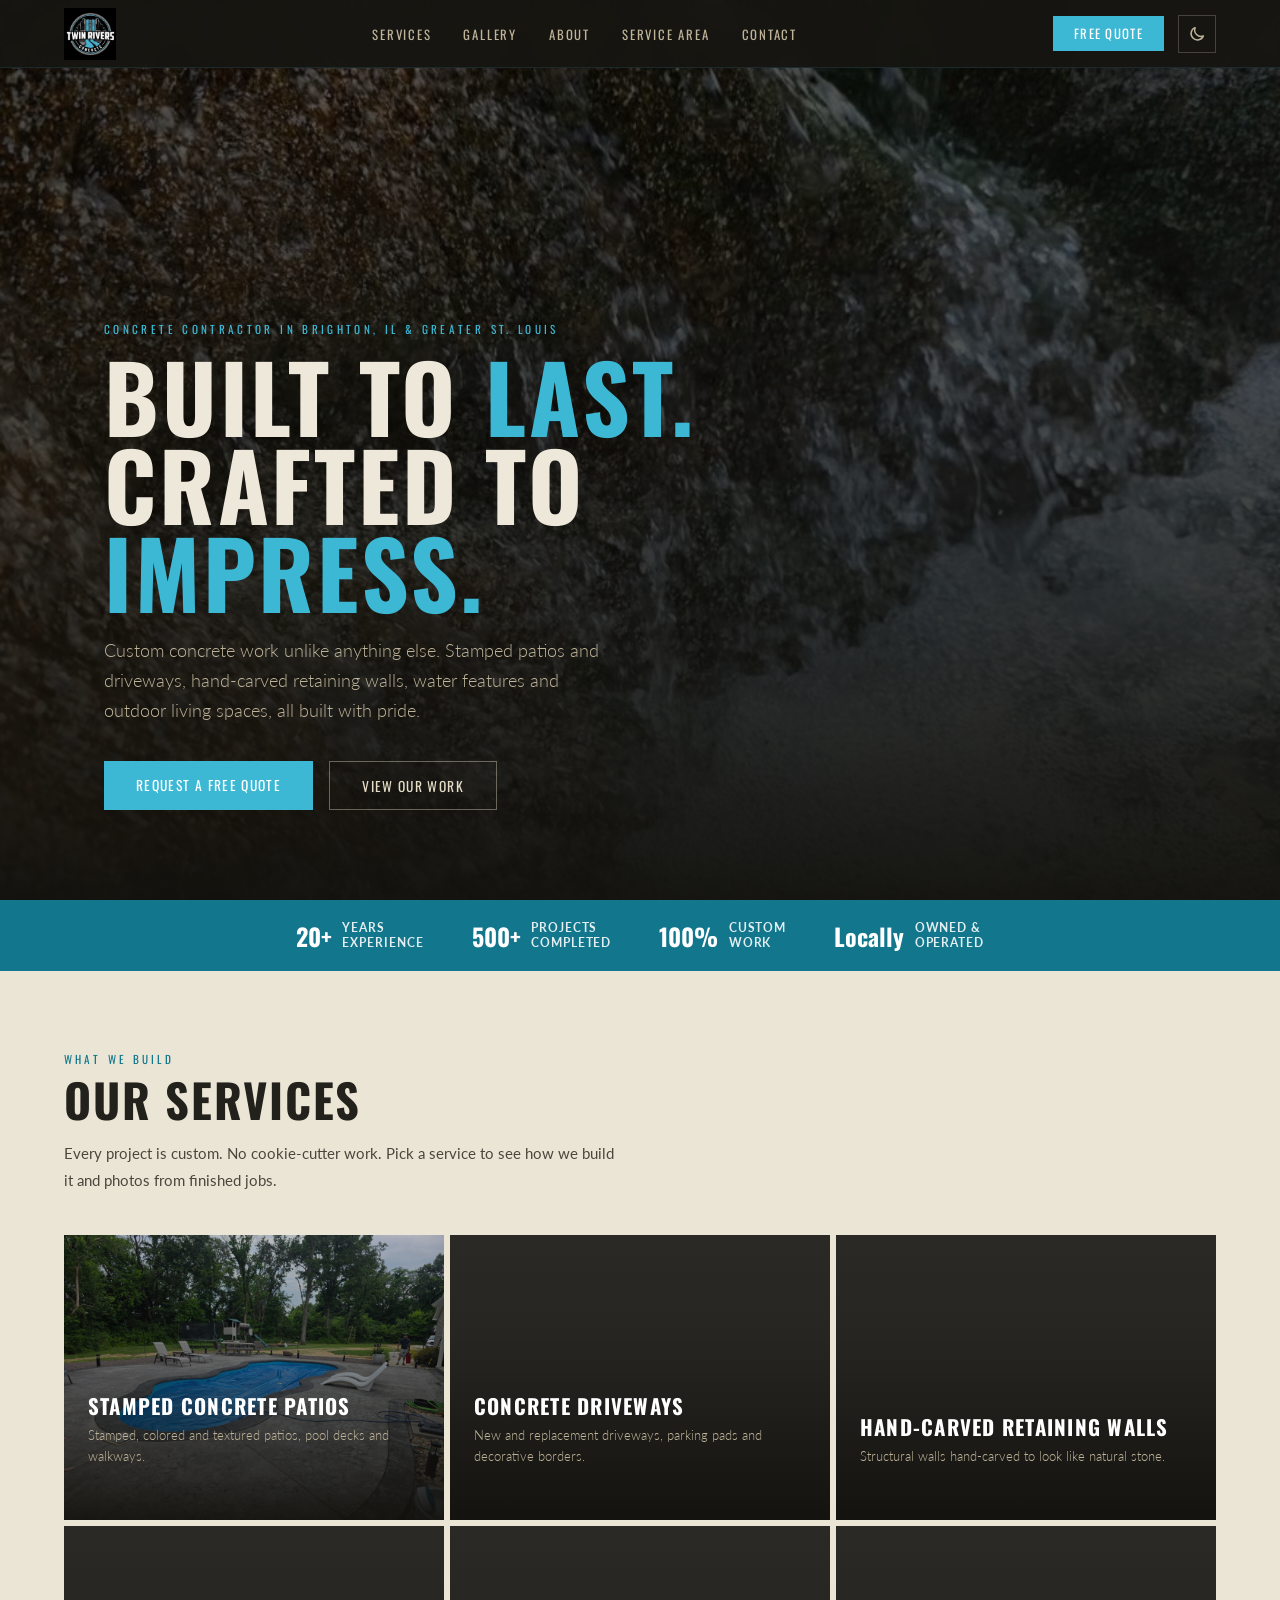
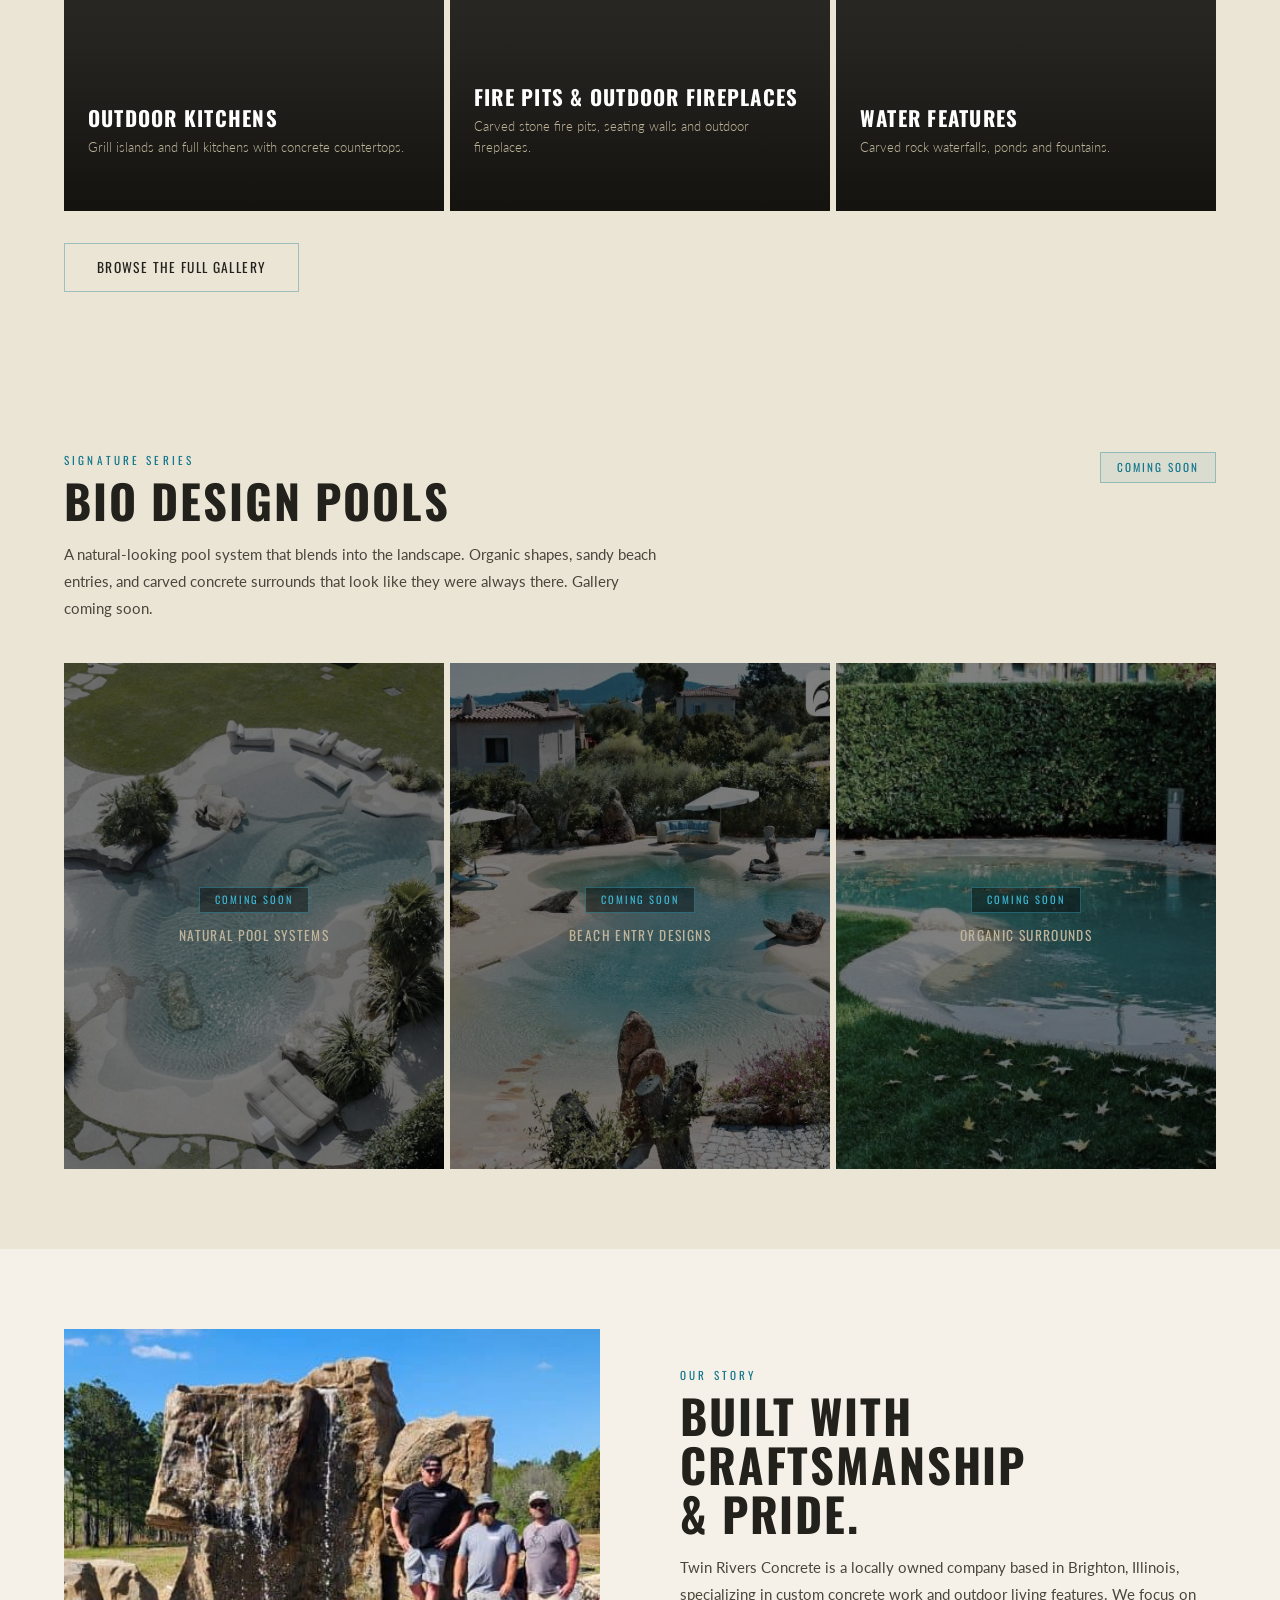
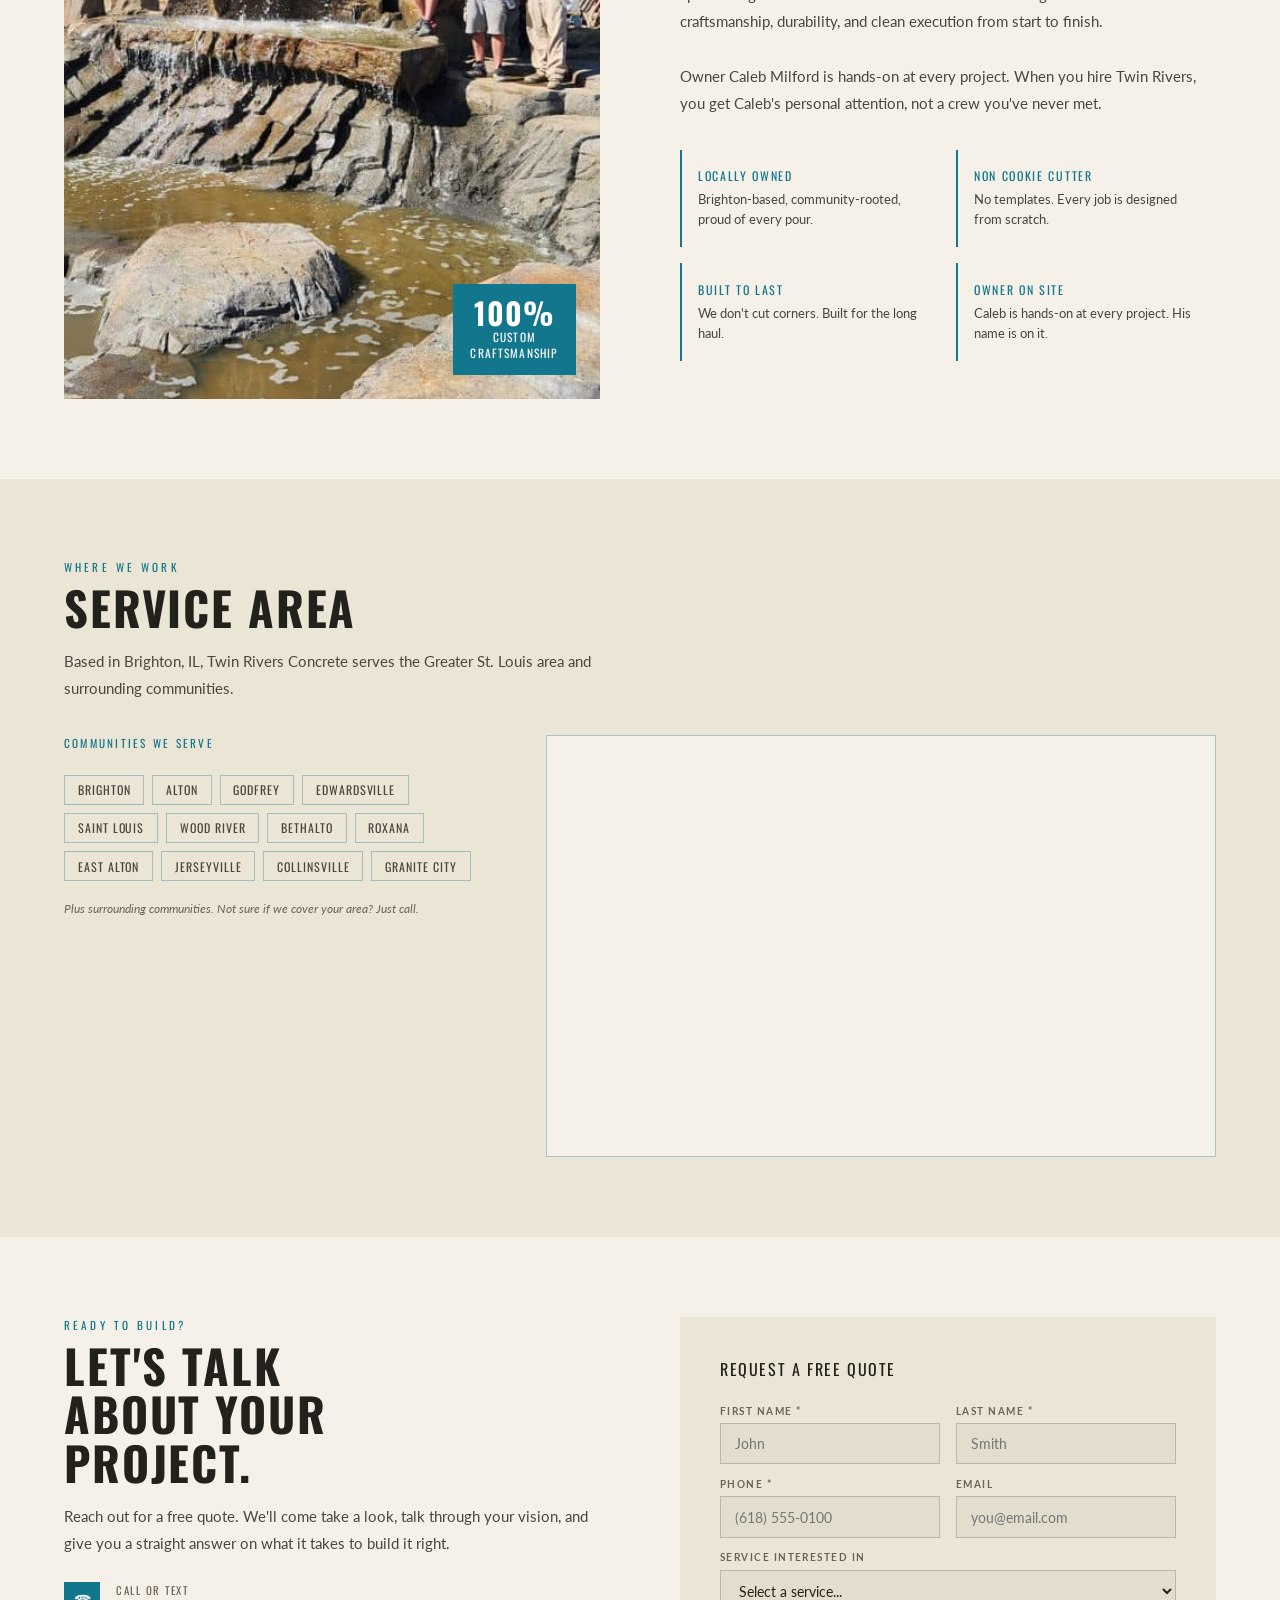
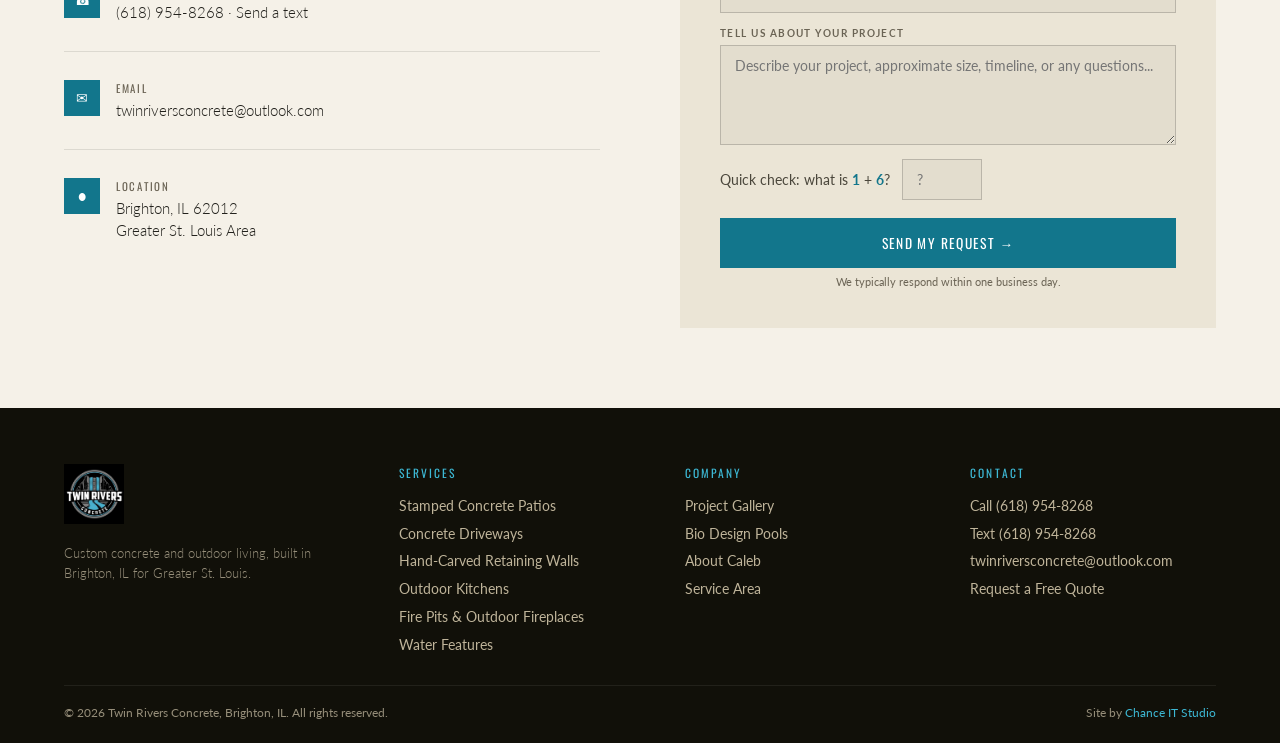
<file: index.html>
<!DOCTYPE html>
<html lang="en">
<head>
<meta charset="UTF-8">
<meta name="viewport" content="width=device-width, initial-scale=1.0">
<script>try{var t=sessionStorage.getItem('theme');if(t)document.documentElement.dataset.theme=t}catch(e){}</script>
<title>Concrete Contractor Brighton, IL | Twin Rivers Concrete</title>
<meta name="description" content="Brighton, IL concrete contractor. Stamped patios, driveways, hand-carved retaining walls, fire pits and water features across Greater St. Louis. Free quotes.">
<meta name="robots" content="index, follow">
<link rel="canonical" href="https://www.twinriversconcrete.com/">
<link rel="icon" type="image/png" href="/images/favicon.png">
<link rel="apple-touch-icon" href="/images/favicon.png">
<meta name="theme-color" content="#161511">
<meta property="og:type" content="website">
<meta property="og:url" content="https://www.twinriversconcrete.com/">
<meta property="og:title" content="Concrete Contractor Brighton, IL | Twin Rivers Concrete">
<meta property="og:description" content="Brighton, IL concrete contractor. Stamped patios, driveways, hand-carved retaining walls, fire pits and water features across Greater St. Louis. Free quotes.">
<meta property="og:image" content="https://www.twinriversconcrete.com/images/og-retaining.jpg">
<meta property="og:image:alt" content="Twin Rivers Concrete logo beside a hand-carved stone-look retaining wall in Brighton, IL">
<meta property="og:site_name" content="Twin Rivers Concrete">
<meta property="og:locale" content="en_US">
<meta name="twitter:card" content="summary_large_image">
<meta name="twitter:title" content="Concrete Contractor Brighton, IL | Twin Rivers Concrete">
<meta name="twitter:description" content="Brighton, IL concrete contractor. Stamped patios, driveways, hand-carved retaining walls, fire pits and water features across Greater St. Louis. Free quotes.">
<meta name="twitter:image" content="https://www.twinriversconcrete.com/images/og-retaining.jpg">
<script type="application/ld+json">
{
  "@context": "https://schema.org",
  "@type": "HomeAndConstructionBusiness",
  "@id": "https://www.twinriversconcrete.com/#business",
  "name": "Twin Rivers Concrete",
  "description": "Custom stamped patios, driveways, hand-carved retaining walls, outdoor kitchens, fire pits, and water features serving Brighton, IL and the Greater St. Louis area.",
  "url": "https://www.twinriversconcrete.com/",
  "telephone": "+16189548268",
  "email": "twinriversconcrete@outlook.com",
  "image": "https://www.twinriversconcrete.com/images/hero.jpg",
  "logo": "https://www.twinriversconcrete.com/images/logo.jpg",
  "address": {
    "@type": "PostalAddress",
    "addressLocality": "Brighton",
    "addressRegion": "IL",
    "postalCode": "62012",
    "addressCountry": "US"
  },
  "geo": {
    "@type": "GeoCoordinates",
    "latitude": 38.9634,
    "longitude": -90.1415
  },
  "areaServed": [
    "Brighton, IL",
    "Alton, IL",
    "Godfrey, IL",
    "Edwardsville, IL",
    "Saint Louis, MO",
    "Wood River, IL",
    "Bethalto, IL",
    "Roxana, IL",
    "East Alton, IL",
    "Jerseyville, IL",
    "Collinsville, IL",
    "Granite City, IL"
  ],
  "priceRange": "$$",
  "knowsAbout": [
    "Stamped Concrete Patios",
    "Concrete Driveways",
    "Hand-Carved Retaining Walls",
    "Outdoor Kitchens",
    "Fire Pits",
    "Water Features",
    "Bio Design Pools"
  ],
  "hasOfferCatalog": {
    "@type": "OfferCatalog",
    "name": "Concrete Services",
    "itemListElement": [
      {
        "@type": "Offer",
        "itemOffered": {
          "@type": "Service",
          "name": "Stamped Concrete Patios",
          "url": "https://www.twinriversconcrete.com/stamped-concrete-patios/"
        }
      },
      {
        "@type": "Offer",
        "itemOffered": {
          "@type": "Service",
          "name": "Concrete Driveways",
          "url": "https://www.twinriversconcrete.com/concrete-driveways/"
        }
      },
      {
        "@type": "Offer",
        "itemOffered": {
          "@type": "Service",
          "name": "Hand-Carved Retaining Walls",
          "url": "https://www.twinriversconcrete.com/retaining-walls/"
        }
      },
      {
        "@type": "Offer",
        "itemOffered": {
          "@type": "Service",
          "name": "Outdoor Kitchens",
          "url": "https://www.twinriversconcrete.com/outdoor-kitchens/"
        }
      },
      {
        "@type": "Offer",
        "itemOffered": {
          "@type": "Service",
          "name": "Fire Pits & Outdoor Fireplaces",
          "url": "https://www.twinriversconcrete.com/fire-pits/"
        }
      },
      {
        "@type": "Offer",
        "itemOffered": {
          "@type": "Service",
          "name": "Water Features",
          "url": "https://www.twinriversconcrete.com/water-features/"
        }
      }
    ]
  },
  "openingHoursSpecification": [
    {
      "@type": "OpeningHoursSpecification",
      "dayOfWeek": [
        "Monday",
        "Tuesday",
        "Wednesday",
        "Thursday",
        "Friday",
        "Saturday"
      ],
      "opens": "07:00",
      "closes": "20:00"
    }
  ],
  "sameAs": [
    "https://www.facebook.com/p/Twin-Rivers-Concrete-61554250453737/"
  ]
}
</script>
<link rel="preconnect" href="https://fonts.googleapis.com">
<link rel="preconnect" href="https://fonts.gstatic.com" crossorigin>
<link rel="preload" as="image" href="/images/hero.jpg" fetchpriority="high">
<link href="https://fonts.googleapis.com/css2?family=Oswald:wght@400;600;700&family=Lato:wght@300;400;700&display=swap" rel="stylesheet">
<link rel="stylesheet" href="/css/style.css">
</head>
<body data-page="home">

<nav id="mainNav" aria-label="Main">
  <a class="nav-logo" href="/"><img src="/images/logo.jpg" alt="Twin Rivers Concrete home" width="104" height="52"></a>
  <ul class="nav-links">
    <li class="nav-drop">
      <a href="/#services">Services</a>
      <ul class="nav-drop-menu">
          <li><a href="/stamped-concrete-patios/">Stamped Concrete Patios</a></li>
          <li><a href="/concrete-driveways/">Concrete Driveways</a></li>
          <li><a href="/retaining-walls/">Hand-Carved Retaining Walls</a></li>
          <li><a href="/outdoor-kitchens/">Outdoor Kitchens</a></li>
          <li><a href="/fire-pits/">Fire Pits &amp; Outdoor Fireplaces</a></li>
          <li><a href="/water-features/">Water Features</a></li>
      </ul>
    </li>
    <li><a href="/gallery/">Gallery</a></li>
    <li><a href="/#about">About</a></li>
    <li><a href="/#service-area">Service Area</a></li>
    <li><a href="/#contact">Contact</a></li>
  </ul>
  <div class="nav-actions">
    <a class="nav-cta" href="/#contact">Free Quote</a>
    <button class="theme-toggle" type="button" aria-label="Switch between light and dark theme" title="Switch theme"><svg class="i-sun" viewBox="0 0 24 24" fill="none" stroke="currentColor" stroke-width="2" stroke-linecap="round" aria-hidden="true"><circle cx="12" cy="12" r="4.5"/><path d="M12 2v2M12 20v2M4.9 4.9l1.4 1.4M17.7 17.7l1.4 1.4M2 12h2M20 12h2M4.9 19.1l1.4-1.4M17.7 6.3l1.4-1.4"/></svg><svg class="i-moon" viewBox="0 0 24 24" fill="none" stroke="currentColor" stroke-width="2" stroke-linecap="round" stroke-linejoin="round" aria-hidden="true"><path d="M20.5 14.5A8.5 8.5 0 0 1 9.5 3.5a8.5 8.5 0 1 0 11 11z"/></svg></button>
    <button class="hamburger" id="hamburger" type="button" aria-label="Menu"><span></span><span></span><span></span></button>
  </div>
</nav>

<div class="mobile-menu" id="mobileMenu">
  <a href="/">Home</a>
  <a class="m-sub" href="/stamped-concrete-patios/">Stamped Concrete Patios</a>
  <a class="m-sub" href="/concrete-driveways/">Concrete Driveways</a>
  <a class="m-sub" href="/retaining-walls/">Hand-Carved Retaining Walls</a>
  <a class="m-sub" href="/outdoor-kitchens/">Outdoor Kitchens</a>
  <a class="m-sub" href="/fire-pits/">Fire Pits &amp; Outdoor Fireplaces</a>
  <a class="m-sub" href="/water-features/">Water Features</a>
  <a href="/gallery/">Gallery</a>
  <a href="/#about">About</a>
  <a href="/#service-area">Service Area</a>
  <a href="/#contact">Contact</a>
  <a class="m-cta" href="/#contact">Get a Free Quote</a>
</div>

<main>
  <section class="hero" id="top">
    <div class="hero-bg"></div>
    <div class="hero-overlay"></div>
    <div class="hero-content">
      <h1 class="hero-eyebrow">Concrete Contractor in Brighton, IL &amp; Greater St. Louis</h1>
      <p class="hero-title">Built to <em>Last.</em><br>Crafted to<br><em>Impress.</em></p>
      <p class="hero-sub">Custom concrete work unlike anything else. Stamped patios and driveways, hand-carved retaining walls, water features and outdoor living spaces, all built with pride.</p>
      <div class="hero-btns">
        <a class="btn-primary" href="#contact">Request a Free Quote</a>
        <a class="btn-ghost" href="/gallery/">View Our Work</a>
      </div>
    </div>
  </section>

  <div class="stats-bar">
    <div class="stat"><span class="stat-num">20+</span><span class="stat-label">Years<br>Experience</span></div>
    <div class="stat"><span class="stat-num">500+</span><span class="stat-label">Projects<br>Completed</span></div>
    <div class="stat"><span class="stat-num">100%</span><span class="stat-label">Custom<br>Work</span></div>
    <div class="stat"><span class="stat-num">Locally</span><span class="stat-label">Owned &amp;<br>Operated</span></div>
  </div>

  <section id="services">
    <div class="services-inner">
      <div class="services-header reveal">
        <p class="section-label">What We Build</p>
        <h2 class="section-title">Our Services</h2>
        <p class="section-body">Every project is custom. No cookie-cutter work. Pick a service to see how we build it and photos from finished jobs.</p>
      </div>
      <div class="services-grid">
        <a class="service-card reveal" href="/stamped-concrete-patios/">
          <img src="/images/patio-20.jpg" alt="Stamped concrete pool deck around a freeform inground pool" loading="lazy" decoding="async">
          <div class="service-card-overlay"></div>
          <div class="service-card-body">
            <h3 class="service-card-title">Stamped Concrete Patios</h3>
            <p class="service-card-desc">Stamped, colored and textured patios, pool decks and walkways.</p>
            <span class="service-card-link">Learn More</span>
          </div>
        </a>
        <a class="service-card reveal" href="/concrete-driveways/">
          <img src="/images/driveway-15.jpg" alt="Decorative concrete driveway with colored bands beside a carved stone wall" loading="lazy" decoding="async">
          <div class="service-card-overlay"></div>
          <div class="service-card-body">
            <h3 class="service-card-title">Concrete Driveways</h3>
            <p class="service-card-desc">New and replacement driveways, parking pads and decorative borders.</p>
            <span class="service-card-link">Learn More</span>
          </div>
        </a>
        <a class="service-card reveal" href="/retaining-walls/">
          <img src="/images/retaining-9.jpg" alt="Carved boulder retaining wall along a stamped concrete patio" loading="lazy" decoding="async">
          <div class="service-card-overlay"></div>
          <div class="service-card-body">
            <h3 class="service-card-title">Hand-Carved Retaining Walls</h3>
            <p class="service-card-desc">Structural walls hand-carved to look like natural stone.</p>
            <span class="service-card-link">Learn More</span>
          </div>
        </a>
        <a class="service-card reveal" href="/outdoor-kitchens/">
          <img src="/images/kitchen-3.jpg" alt="Outdoor kitchen island with stone veneer and a concrete countertop" loading="lazy" decoding="async">
          <div class="service-card-overlay"></div>
          <div class="service-card-body">
            <h3 class="service-card-title">Outdoor Kitchens</h3>
            <p class="service-card-desc">Grill islands and full kitchens with concrete countertops.</p>
            <span class="service-card-link">Learn More</span>
          </div>
        </a>
        <a class="service-card reveal" href="/fire-pits/">
          <img src="/images/firepit-6.jpg" alt="Carved boulder seating wall around a sunken fire pit" loading="lazy" decoding="async">
          <div class="service-card-overlay"></div>
          <div class="service-card-body">
            <h3 class="service-card-title">Fire Pits &amp; Outdoor Fireplaces</h3>
            <p class="service-card-desc">Carved stone fire pits, seating walls and outdoor fireplaces.</p>
            <span class="service-card-link">Learn More</span>
          </div>
        </a>
        <a class="service-card reveal" href="/water-features/">
          <img src="/images/water-4.jpg" alt="Tall carved rock waterfall feature" loading="lazy" decoding="async">
          <div class="service-card-overlay"></div>
          <div class="service-card-body">
            <h3 class="service-card-title">Water Features</h3>
            <p class="service-card-desc">Carved rock waterfalls, ponds and fountains.</p>
            <span class="service-card-link">Learn More</span>
          </div>
        </a>
      </div>
      <div class="services-more reveal"><a class="btn-ghost" href="/gallery/">Browse the Full Gallery</a></div>
    </div>
  </section>

  <section id="biodesign">
    <div class="biodesign-inner">
      <div class="biodesign-header reveal">
        <div>
          <p class="section-label">Signature Series</p>
          <h2 class="section-title">Bio Design Pools</h2>
          <p class="section-body" style="max-width:600px;">A natural-looking pool system that blends into the landscape. Organic shapes, sandy beach entries, and carved concrete surrounds that look like they were always there. Gallery coming soon.</p>
        </div>
        <span class="biodesign-badge">Coming Soon</span>
      </div>
      <div class="biodesign-grid">
        <div class="bio-card reveal">
          <img src="/images/bio-1.jpg" alt="Bio Design natural pool" loading="lazy" decoding="async">
          <div class="bio-card-overlay"><span class="bio-inner-badge">Coming Soon</span><p class="bio-card-label">Natural Pool Systems</p></div>
        </div>
        <div class="bio-card reveal">
          <img src="/images/bio-2.jpg" alt="Bio Design beach entry pool" loading="lazy" decoding="async">
          <div class="bio-card-overlay"><span class="bio-inner-badge">Coming Soon</span><p class="bio-card-label">Beach Entry Designs</p></div>
        </div>
        <div class="bio-card reveal">
          <img src="/images/bio-3.jpg" alt="Bio Design organic surround" loading="lazy" decoding="async">
          <div class="bio-card-overlay"><span class="bio-inner-badge">Coming Soon</span><p class="bio-card-label">Organic Surrounds</p></div>
        </div>
      </div>
    </div>
  </section>

  <section id="about">
    <div class="about-inner">
      <div class="about-img-wrap reveal">
        <img src="/images/about.jpg" alt="Hand-carved concrete work by Twin Rivers Concrete" loading="lazy" decoding="async">
        <div class="about-stat-badge"><strong>100%</strong>Custom<br>Craftsmanship</div>
      </div>
      <div>
        <p class="section-label reveal">Our Story</p>
        <h2 class="section-title reveal">Built with<br>Craftsmanship<br>&amp; Pride.</h2>
        <p class="section-body reveal">Twin Rivers Concrete is a locally owned company based in Brighton, Illinois, specializing in custom concrete work and outdoor living features. We focus on craftsmanship, durability, and clean execution from start to finish.<br><br>Owner Caleb Milford is hands-on at every project. When you hire Twin Rivers, you get Caleb's personal attention, not a crew you've never met.</p>
        <div class="pillars reveal">
          <div class="pillar"><p class="pillar-title">Locally Owned</p><p class="pillar-text">Brighton-based, community-rooted, proud of every pour.</p></div>
          <div class="pillar"><p class="pillar-title">Non Cookie Cutter</p><p class="pillar-text">No templates. Every job is designed from scratch.</p></div>
          <div class="pillar"><p class="pillar-title">Built to Last</p><p class="pillar-text">We don't cut corners. Built for the long haul.</p></div>
          <div class="pillar"><p class="pillar-title">Owner on Site</p><p class="pillar-text">Caleb is hands-on at every project. His name is on it.</p></div>
        </div>
      </div>
    </div>
  </section>

  <section id="service-area">
    <div class="area-inner">
      <div class="reveal">
        <p class="section-label">Where We Work</p>
        <h2 class="section-title">Service Area</h2>
        <p class="section-body">Based in Brighton, IL, Twin Rivers Concrete serves the Greater St. Louis area and surrounding communities.</p>
      </div>
      <div class="area-layout reveal">
        <div>
          <p class="area-kicker">Communities We Serve</p>
          <div class="area-tags"><span class="area-tag">Brighton</span><span class="area-tag">Alton</span><span class="area-tag">Godfrey</span><span class="area-tag">Edwardsville</span><span class="area-tag">Saint Louis</span><span class="area-tag">Wood River</span><span class="area-tag">Bethalto</span><span class="area-tag">Roxana</span><span class="area-tag">East Alton</span><span class="area-tag">Jerseyville</span><span class="area-tag">Collinsville</span><span class="area-tag">Granite City</span></div>
          <p class="area-note">Plus surrounding communities. Not sure if we cover your area? Just call.</p>
        </div>
        <div class="map-wrap">
          <iframe title="Twin Rivers Concrete service area, Brighton IL and Greater St. Louis"
            src="https://www.google.com/maps/embed?pb=!1m18!1m12!1m3!1d196000!2d-90.15!3d38.92!2m3!1f0!2f0!3f0!3m2!1i1024!2i768!4f13.1!3m3!1m2!1s0x87d8b5f5fd69c3db%3A0x19921c21a0a88a8!2sBrighton%2C%20IL%2062012!5e0!3m2!1sen!2sus!4v1700000000000"
            allowfullscreen="" loading="lazy" referrerpolicy="no-referrer-when-downgrade"></iframe>
        </div>
      </div>
    </div>
  </section>

  <section id="contact">
    <div class="contact-inner">
      <div>
        <p class="section-label reveal">Ready to Build?</p>
        <h2 class="section-title reveal">Let's Talk<br>About Your<br>Project.</h2>
        <p class="section-body reveal">Reach out for a free quote. We'll come take a look, talk through your vision, and give you a straight answer on what it takes to build it right.</p>
        <div class="contact-detail reveal">
          <div class="c-icon">&#9742;</div>
          <div><p class="c-key">Call or Text</p><p class="c-val"><a href="tel:6189548268">(618) 954-8268</a> &middot; <a href="sms:+16189548268">Send a text</a></p></div>
        </div>
        <div class="contact-detail reveal">
          <div class="c-icon">&#9993;</div>
          <div><p class="c-key">Email</p><p class="c-val"><a href="mailto:twinriversconcrete@outlook.com">twinriversconcrete@outlook.com</a></p></div>
        </div>
        <div class="contact-detail reveal">
          <div class="c-icon">&#9679;</div>
          <div><p class="c-key">Location</p><p class="c-val">Brighton, IL 62012<br>Greater St. Louis Area</p></div>
        </div>
      </div>
      <div class="contact-form reveal">
        <p class="form-title">Request a Free Quote</p>
        <div class="hp-field" aria-hidden="true">
          <input type="text" id="hp_website" name="website" tabindex="-1" autocomplete="off">
        </div>
        <div class="form-row">
          <div class="form-group"><label for="fname">First Name *</label><input type="text" id="fname" placeholder="John" autocomplete="given-name"></div>
          <div class="form-group"><label for="lname">Last Name *</label><input type="text" id="lname" placeholder="Smith" autocomplete="family-name"></div>
        </div>
        <div class="form-row">
          <div class="form-group"><label for="phone">Phone *</label><input type="tel" id="phone" placeholder="(618) 555-0100" autocomplete="tel"></div>
          <div class="form-group"><label for="email">Email</label><input type="email" id="email" placeholder="you@email.com" autocomplete="email"></div>
        </div>
        <div class="form-group">
          <label for="service">Service Interested In</label>
          <select id="service">
            <option value="">Select a service...</option>
            <option>Stamped Concrete Patio or Pool Deck</option>
            <option>Concrete Driveway</option>
            <option>Hand-Carved Retaining Wall</option>
            <option>Outdoor Kitchen</option>
            <option>Fire Pit or Fireplace</option>
            <option>Water Feature or Fountain</option>
            <option>Bio Design Pool</option>
            <option>Other / Not Sure Yet</option>
          </select>
        </div>
        <div class="form-group"><label for="message">Tell us about your project</label><textarea id="message" placeholder="Describe your project, approximate size, timeline, or any questions..."></textarea></div>
        <div class="captcha-row">
          <span class="captcha-q">Quick check: what is <strong id="cA">?</strong> + <strong id="cB">?</strong>?</span>
          <div class="form-group" style="margin-bottom:0;"><input type="number" id="captchaAns" style="width:80px;" placeholder="?" min="0" max="20" aria-label="Answer"></div>
        </div>
        <button class="submit-btn" type="button">Send My Request &#8594;</button>
        <p class="rate-note">We typically respond within one business day.</p>
        <div class="form-msg" id="formMsg" role="status"></div>
      </div>
    </div>
  </section>
</main>

<footer>
  <div class="footer-inner">
    <div>
      <div class="footer-logo"><img src="/images/logo.jpg" alt="Twin Rivers Concrete" width="120" height="60" loading="lazy"></div>
      <p class="footer-tag">Custom concrete and outdoor living, built in Brighton, IL for Greater St. Louis.</p>
    </div>
    <div>
      <p class="footer-head">Services</p>
      <ul class="footer-links">
        <li><a href="/stamped-concrete-patios/">Stamped Concrete Patios</a></li>
        <li><a href="/concrete-driveways/">Concrete Driveways</a></li>
        <li><a href="/retaining-walls/">Hand-Carved Retaining Walls</a></li>
        <li><a href="/outdoor-kitchens/">Outdoor Kitchens</a></li>
        <li><a href="/fire-pits/">Fire Pits &amp; Outdoor Fireplaces</a></li>
        <li><a href="/water-features/">Water Features</a></li>
      </ul>
    </div>
    <div>
      <p class="footer-head">Company</p>
      <ul class="footer-links">
        <li><a href="/gallery/">Project Gallery</a></li>
        <li><a href="/#biodesign">Bio Design Pools</a></li>
        <li><a href="/#about">About Caleb</a></li>
        <li><a href="/#service-area">Service Area</a></li>
      </ul>
    </div>
    <div>
      <p class="footer-head">Contact</p>
      <ul class="footer-links">
        <li><a href="tel:6189548268">Call (618) 954-8268</a></li>
        <li><a href="sms:+16189548268">Text (618) 954-8268</a></li>
        <li><a href="mailto:twinriversconcrete@outlook.com">twinriversconcrete@outlook.com</a></li>
        <li><a href="/#contact">Request a Free Quote</a></li>
      </ul>
    </div>
  </div>
  <div class="footer-bottom">
    <p class="footer-copy">&copy; <span id="year">2026</span> Twin Rivers Concrete, Brighton, IL. All rights reserved.</p>
    <p class="footer-copy">Site by <a href="https://chanceitstudio.com">Chance IT Studio</a></p>
  </div>
</footer>

<script src="/js/main.js" defer></script>
</body>
</html>
</file>
<file: css/style.css>
*, *::before, *::after { box-sizing: border-box; margin: 0; padding: 0; }

/* ── Theme tokens ──
   Dark is the base. Light applies when the system prefers it (and the visitor
   has not picked dark) or when the toggle sets data-theme="light". */
:root {
  color-scheme: dark;
  --bg:            #252420;
  --bg-alt:        #302f29;
  --bg-deep:       #111009;
  --text:          #ede8da;
  --text-soft:     #bfb49a;
  --text-muted:    #968e7a;
  --accent:        #3db8d4;
  --accent-strong: #1a8ea8;
  --accent-tint:   rgba(61,184,212,0.1);
  --accent-line:   rgba(61,184,212,0.3);
  --line:          rgba(255,255,255,0.07);
  --field:         rgba(255,255,255,0.04);
  --field-line:    rgba(255,255,255,0.1);
  --error:         #e07060;
  --map-filter:    invert(90%) hue-rotate(185deg) saturate(0.75) brightness(0.72);
  --body-weight:   300;
}
@media (prefers-color-scheme: light) {
  :root:not([data-theme="dark"]) {
    color-scheme: light;
    --bg:            #f5f1e8;
    --bg-alt:        #ebe5d6;
    --text:          #22211c;
    --text-soft:     #4a463b;
    --text-muted:    #6b6455;
    --accent:        #12768c;
    --accent-strong: #0e5f71;
    --accent-tint:   rgba(18,118,140,0.08);
    --accent-line:   rgba(18,118,140,0.35);
    --line:          rgba(0,0,0,0.1);
    --field:         rgba(0,0,0,0.035);
    --field-line:    rgba(0,0,0,0.18);
    --error:         #b0412e;
    --map-filter:    none;
    --body-weight:   400;
  }
}
:root[data-theme="light"] {
  color-scheme: light;
  --bg:            #f5f1e8;
  --bg-alt:        #ebe5d6;
  --text:          #22211c;
  --text-soft:     #4a463b;
  --text-muted:    #6b6455;
  --accent:        #12768c;
  --accent-strong: #0e5f71;
  --accent-tint:   rgba(18,118,140,0.08);
  --accent-line:   rgba(18,118,140,0.35);
  --line:          rgba(0,0,0,0.1);
  --field:         rgba(0,0,0,0.035);
  --field-line:    rgba(0,0,0,0.18);
  --error:         #b0412e;
  --map-filter:    none;
  --body-weight:   400;
}
/* Surfaces that stay dark in both themes (logo bar, photos, footer) */
#mainNav, .mobile-menu, footer, .hero, .page-hero, .service-card, .bio-card, .lightbox {
  --text:          #ede8da;
  --text-soft:     #bfb49a;
  --text-muted:    #968e7a;
  --accent:        #3db8d4;
  --accent-strong: #1a8ea8;
  --line:          rgba(255,255,255,0.07);
}

html { scroll-behavior: smooth; }
body { font-family: 'Lato', sans-serif; background: var(--bg); color: var(--text); overflow-x: hidden; transition: background 0.25s, color 0.25s; }
section[id], .gallery-section { scroll-margin-top: 84px; }

/* ── Nav ── */
#mainNav {
  position: fixed; top: 0; left: 0; right: 0; z-index: 200;
  display: flex; align-items: center; justify-content: space-between; gap: 1.5rem;
  padding: 0 5%; height: 68px;
  background: rgba(22,21,17,0.96); backdrop-filter: blur(10px);
  border-bottom: 1px solid rgba(61,184,212,0.13); transition: background 0.3s;
}
#mainNav.scrolled { background: rgba(18,17,13,0.99); }
.nav-logo img { height: 52px; width: auto; display: block; }
.nav-links { display: flex; gap: 2rem; list-style: none; align-items: center; }
.nav-links a { font-family: 'Oswald', sans-serif; font-size: 0.8rem; letter-spacing: 0.14em; text-transform: uppercase; color: var(--text-soft); text-decoration: none; transition: color 0.2s; }
.nav-links a:hover, .nav-links a[aria-current="page"] { color: var(--accent); }
.nav-drop { position: relative; }
.nav-drop-menu { position: absolute; top: 100%; left: -1rem; min-width: 230px; list-style: none; padding: 0.6rem 0; margin-top: 1.4rem; background: rgba(18,17,13,0.99); border: 1px solid rgba(61,184,212,0.13); opacity: 0; visibility: hidden; transform: translateY(-4px); transition: opacity 0.2s, transform 0.2s, visibility 0.2s; }
.nav-drop-menu::before { content: ''; position: absolute; left: 0; right: 0; top: -1.5rem; height: 1.5rem; }
.nav-drop:hover .nav-drop-menu, .nav-drop:focus-within .nav-drop-menu { opacity: 1; visibility: visible; transform: translateY(0); }
.nav-drop-menu a { display: block; padding: 0.55rem 1rem; font-size: 0.75rem; }
.nav-actions { display: flex; align-items: center; gap: 0.9rem; }
.nav-cta { font-family: 'Oswald', sans-serif; font-size: 0.8rem; letter-spacing: 0.1em; text-transform: uppercase; padding: 0.5rem 1.3rem; background: var(--accent); color: #fff; text-decoration: none; transition: background 0.2s; }
.nav-cta:hover { background: var(--accent-strong); }
.theme-toggle { width: 38px; height: 38px; display: inline-flex; align-items: center; justify-content: center; background: none; border: 1px solid rgba(230,221,200,0.22); color: var(--text-soft); cursor: pointer; transition: color 0.2s, border-color 0.2s; }
.theme-toggle:hover { color: var(--accent); border-color: var(--accent); }
.theme-toggle svg { width: 18px; height: 18px; }
.theme-toggle .i-moon { display: none; }
:root[data-theme="light"] .theme-toggle .i-sun { display: none; }
:root[data-theme="light"] .theme-toggle .i-moon { display: block; }
@media (prefers-color-scheme: light) {
  :root:not([data-theme="dark"]) .theme-toggle .i-sun { display: none; }
  :root:not([data-theme="dark"]) .theme-toggle .i-moon { display: block; }
}
.hamburger { display: none; flex-direction: column; gap: 5px; cursor: pointer; background: none; border: none; padding: 4px; }
.hamburger span { display: block; width: 25px; height: 2px; background: #e6ddc8; transition: all 0.3s; }
.hamburger.open span:nth-child(1) { transform: translateY(7px) rotate(45deg); }
.hamburger.open span:nth-child(2) { opacity: 0; }
.hamburger.open span:nth-child(3) { transform: translateY(-7px) rotate(-45deg); }
.mobile-menu { display: none; position: fixed; top: 68px; left: 0; right: 0; max-height: calc(100svh - 68px); overflow-y: auto; background: rgba(22,21,17,0.98); z-index: 199; flex-direction: column; padding: 1rem 5% 1.5rem; border-bottom: 1px solid rgba(61,184,212,0.13); }
.mobile-menu.open { display: flex; }
.mobile-menu a { font-family: 'Oswald', sans-serif; font-size: 1rem; letter-spacing: 0.1em; text-transform: uppercase; color: var(--text-soft); text-decoration: none; padding: 0.8rem 0; border-bottom: 1px solid rgba(255,255,255,0.06); }
.mobile-menu a.m-sub { font-size: 0.85rem; padding: 0.6rem 0 0.6rem 1rem; color: var(--text-muted); }
.mobile-menu a:hover { color: var(--accent); }
.mobile-menu .m-cta { margin-top: 1rem; background: var(--accent); color: #fff; text-align: center; padding: 0.85rem; border-bottom: none; }

/* ── Hero (home) ── */
.hero { position: relative; min-height: 100svh; display: flex; align-items: flex-end; overflow: hidden; background: #12110d; }
.hero-bg { position: absolute; inset: 0; background-image: url('../images/hero.jpg'); background-size: cover; background-position: center 40%; filter: brightness(0.42); animation: slowzoom 20s ease-in-out infinite alternate; }
@keyframes slowzoom { from { transform: scale(1.05); } to { transform: scale(1.0); } }
.hero-overlay { position: absolute; inset: 0; background: linear-gradient(to top, rgba(18,17,13,0.95) 0%, rgba(18,17,13,0.3) 55%, transparent 100%); }
.hero-content { position: relative; z-index: 2; width: 100%; max-width: 1200px; margin: 0 auto; padding: 0 5% 7%; }
.hero-eyebrow { font-family: 'Oswald', sans-serif; font-size: 0.7rem; letter-spacing: 0.3em; text-transform: uppercase; color: var(--accent); margin-bottom: 0.8rem; font-weight: 400; line-height: 1.5; }
.hero .hero-title { font-family: 'Oswald', sans-serif; font-size: clamp(2.8rem, 7.5vw, 5.8rem); font-weight: 700; line-height: 0.95; text-transform: uppercase; letter-spacing: 0.03em; color: var(--text); margin-bottom: 1.3rem; }
.hero .hero-title em { color: var(--accent); font-style: normal; }
.hero-sub { font-size: clamp(0.9rem, 1.8vw, 1.1rem); color: var(--text-soft); font-weight: 300; max-width: 520px; line-height: 1.7; margin-bottom: 2.2rem; }
.hero-btns { display: flex; gap: 1rem; flex-wrap: wrap; }

/* ── Service page hero ── */
.page-hero { position: relative; min-height: 62svh; display: flex; align-items: flex-end; overflow: hidden; background: #12110d; padding-top: 68px; }
.page-hero-bg { position: absolute; inset: 0; background-size: cover; background-position: center; filter: brightness(0.45); }
.page-hero .hero-overlay { background: linear-gradient(to top, rgba(18,17,13,0.95) 0%, rgba(18,17,13,0.35) 60%, rgba(18,17,13,0.2) 100%); }
.page-hero .hero-content { padding-bottom: 4.5rem; }
.page-hero h1 { font-family: 'Oswald', sans-serif; font-size: clamp(2.2rem, 5.5vw, 4.2rem); font-weight: 700; line-height: 1; text-transform: uppercase; letter-spacing: 0.03em; color: var(--text); margin-bottom: 1.1rem; max-width: 900px; }
.page-hero h1 em { color: var(--accent); font-style: normal; }
.crumbs { list-style: none; display: flex; flex-wrap: wrap; gap: 0.4rem; margin-bottom: 1rem; font-family: 'Oswald', sans-serif; font-size: 0.7rem; letter-spacing: 0.18em; text-transform: uppercase; color: var(--text-muted); }
.crumbs li + li::before { content: '/'; margin-right: 0.4rem; opacity: 0.6; }
.crumbs a { color: var(--accent); text-decoration: none; }
.crumbs a:hover { text-decoration: underline; }

/* ── Buttons ── */
.btn-primary { font-family: 'Oswald', sans-serif; font-size: 0.85rem; letter-spacing: 0.1em; text-transform: uppercase; padding: 0.85rem 2rem; background: var(--accent); color: #fff; text-decoration: none; transition: background 0.2s, transform 0.15s; display: inline-block; border: none; }
.btn-primary:hover { background: var(--accent-strong); transform: translateY(-2px); }
.btn-ghost { font-family: 'Oswald', sans-serif; font-size: 0.85rem; letter-spacing: 0.1em; text-transform: uppercase; padding: 0.85rem 2rem; border: 1.5px solid var(--accent-line); color: var(--text); text-decoration: none; transition: border-color 0.2s, color 0.2s; display: inline-block; }
.hero .btn-ghost, .page-hero .btn-ghost { border-color: rgba(230,221,200,0.4); color: #e6ddc8; }
.btn-ghost:hover, .hero .btn-ghost:hover, .page-hero .btn-ghost:hover { border-color: var(--accent); color: var(--accent); }

/* ── Stats ── */
.stats-bar { background: var(--accent); padding: 1.1rem 5%; display: flex; justify-content: center; gap: 3rem; flex-wrap: wrap; }
.stat { display: flex; align-items: center; gap: 0.65rem; }
.stat-num { font-family: 'Oswald', sans-serif; font-size: 1.5rem; font-weight: 700; color: #fff; }
.stat-label { font-size: 0.72rem; font-weight: 700; letter-spacing: 0.08em; text-transform: uppercase; color: rgba(255,255,255,0.88); line-height: 1.25; }

/* ── Section basics ── */
.section-label { font-family: 'Oswald', sans-serif; font-size: 0.7rem; letter-spacing: 0.28em; text-transform: uppercase; color: var(--accent); margin-bottom: 0.5rem; }
.section-title { font-family: 'Oswald', sans-serif; font-size: clamp(1.8rem, 4vw, 2.9rem); font-weight: 700; text-transform: uppercase; letter-spacing: 0.04em; color: var(--text); line-height: 1.05; margin-bottom: 1rem; }
.section-body { font-size: 0.95rem; font-weight: var(--body-weight); line-height: 1.8; color: var(--text-soft); max-width: 560px; }
.band { padding: 5rem 5%; background: var(--bg); }
.band.alt { background: var(--bg-alt); }
.band-inner { max-width: 1200px; margin: 0 auto; }

/* ── Services grid (home) ── */
#services { padding: 5rem 5%; background: var(--bg-alt); }
.services-inner { max-width: 1200px; margin: 0 auto; }
.services-header { margin-bottom: 2.5rem; }
.services-grid { display: grid; grid-template-columns: repeat(3, 1fr); gap: 6px; }
.services-more { margin-top: 2rem; }
.service-card { position: relative; overflow: hidden; background: #2a2925; aspect-ratio: 4/3; cursor: pointer; display: block; text-decoration: none; }
.service-card img { position: absolute; inset: 0; width: 100%; height: 100%; object-fit: cover; transition: transform 0.6s ease, filter 0.4s ease; filter: brightness(0.75); }
.service-card:hover img { transform: scale(1.06); filter: brightness(0.50); }
.service-card-overlay { position: absolute; inset: 0; background: linear-gradient(to top, rgba(18,17,13,0.93) 0%, rgba(18,17,13,0.15) 65%, transparent 100%); }
.service-card-body { position: absolute; bottom: 0; left: 0; right: 0; padding: 1.5rem 1.5rem 1.3rem; z-index: 2; }
.service-card-title { font-family: 'Oswald', sans-serif; font-size: clamp(1.05rem, 1.8vw, 1.3rem); font-weight: 700; text-transform: uppercase; letter-spacing: 0.06em; color: #fff; margin-bottom: 0.5rem; line-height: 1.1; }
.service-card-desc { font-size: 0.82rem; font-weight: 300; line-height: 1.6; color: var(--text-soft); max-width: 380px; margin-bottom: 0.9rem; }
.service-card-link { font-family: 'Oswald', sans-serif; font-size: 0.72rem; letter-spacing: 0.15em; text-transform: uppercase; color: var(--accent); display: flex; align-items: center; gap: 0.4rem; transform: translateY(6px); opacity: 0; transition: opacity 0.3s, transform 0.3s; }
.service-card:hover .service-card-link, .service-card:focus-visible .service-card-link { opacity: 1; transform: translateY(0); }
.service-card-link::after { content: '→'; }

/* ── Service page content ── */
.intro-layout { display: grid; grid-template-columns: 1.3fr 1fr; gap: 4rem; align-items: start; }
.prose p { font-size: 1rem; font-weight: var(--body-weight); line-height: 1.85; color: var(--text-soft); margin-bottom: 1.1rem; }
.prose p strong { color: var(--text); font-weight: 700; }
.prose a { color: var(--accent); }
.checklist { list-style: none; border-left: 2px solid var(--accent); padding: 0.4rem 0 0.4rem 1.4rem; }
.checklist-title { font-family: 'Oswald', sans-serif; font-size: 0.75rem; letter-spacing: 0.16em; text-transform: uppercase; color: var(--accent); margin-bottom: 0.9rem; }
.checklist li { font-size: 0.92rem; line-height: 1.5; color: var(--text); padding: 0.45rem 0; border-bottom: 1px solid var(--line); }
.checklist li:last-child { border-bottom: none; }
.steps { display: grid; grid-template-columns: repeat(4, 1fr); gap: 1.25rem; margin-top: 2rem; counter-reset: step; list-style: none; }
.step { padding: 1.4rem 1.2rem; background: var(--bg); border-top: 2px solid var(--accent); counter-increment: step; }
.band:not(.alt) .step { background: var(--bg-alt); }
.step::before { content: counter(step, decimal-leading-zero); display: block; font-family: 'Oswald', sans-serif; font-size: 1.6rem; font-weight: 700; color: var(--accent); margin-bottom: 0.5rem; }
.step h3 { font-family: 'Oswald', sans-serif; font-size: 0.95rem; letter-spacing: 0.08em; text-transform: uppercase; color: var(--text); margin-bottom: 0.45rem; }
.step p { font-size: 0.85rem; font-weight: var(--body-weight); line-height: 1.6; color: var(--text-soft); }
.faq { margin-top: 2rem; max-width: 860px; }
.faq details { border-bottom: 1px solid var(--line); }
.faq summary { cursor: pointer; list-style: none; display: flex; justify-content: space-between; align-items: center; gap: 1rem; padding: 1.15rem 0; }
.faq summary::-webkit-details-marker { display: none; }
.faq summary::after { content: '+'; font-family: 'Oswald', sans-serif; font-size: 1.4rem; color: var(--accent); flex-shrink: 0; transition: transform 0.2s; }
.faq details[open] summary::after { transform: rotate(45deg); }
.faq summary h3 { font-family: 'Oswald', sans-serif; font-size: 1.02rem; font-weight: 600; letter-spacing: 0.04em; color: var(--text); }
.faq details p { font-size: 0.95rem; font-weight: var(--body-weight); line-height: 1.8; color: var(--text-soft); padding: 0 0 1.25rem; max-width: 760px; }
.related-grid { display: grid; grid-template-columns: repeat(3, 1fr); gap: 6px; margin-top: 2rem; }
.related-grid .service-card { aspect-ratio: 16/10; }
.cta-band { padding: 4.5rem 5%; background: var(--bg-alt); text-align: center; border-top: 1px solid var(--line); }
.cta-band .section-title { margin-bottom: 0.75rem; }
.cta-band .section-body { margin: 0 auto 2rem; }
.cta-btns { display: flex; gap: 0.75rem; justify-content: center; flex-wrap: wrap; }
.cta-note { font-size: 0.78rem; color: var(--text-muted); margin-top: 1.25rem; }

/* ── Gallery ── */
.gallery-grid { display: grid; grid-template-columns: repeat(auto-fill, minmax(300px, 1fr)); gap: 6px; margin-top: 1.5rem; }
.gallery-thumb { overflow: hidden; aspect-ratio: 4/3; cursor: zoom-in; position: relative; display: block; padding: 0; border: none; background: var(--bg-alt); width: 100%; }
.gallery-thumb img { width: 100%; height: 100%; object-fit: cover; display: block; transition: transform 0.4s ease; }
.gallery-thumb:hover img { transform: scale(1.05); }
.gallery-jump { display: flex; flex-wrap: wrap; gap: 0.5rem; margin-top: 1.5rem; }
.gallery-jump a { font-family: 'Oswald', sans-serif; font-size: 0.72rem; letter-spacing: 0.12em; text-transform: uppercase; padding: 0.45rem 0.95rem; border: 1px solid var(--accent-line); color: var(--text-soft); text-decoration: none; transition: color 0.2s, border-color 0.2s; }
.gallery-jump a:hover { color: var(--accent); border-color: var(--accent); }
.gallery-section { padding-top: 3.5rem; }
.gallery-section-head { display: flex; justify-content: space-between; align-items: flex-end; gap: 1rem; flex-wrap: wrap; border-bottom: 1px solid var(--line); padding-bottom: 1rem; }
.gallery-section-head .section-title { margin-bottom: 0.35rem; }
.gallery-section-head .section-body { font-size: 0.9rem; }
.text-link { font-family: 'Oswald', sans-serif; font-size: 0.75rem; letter-spacing: 0.15em; text-transform: uppercase; color: var(--accent); text-decoration: none; white-space: nowrap; }
.text-link::after { content: ' →'; }
.text-link:hover { text-decoration: underline; }
.page-top { padding: calc(68px + 3.5rem) 5% 4rem; }

/* ── Bio Design ── */
#biodesign { padding: 5rem 5%; background: var(--bg-alt); }
.biodesign-inner { max-width: 1200px; margin: 0 auto; }
.biodesign-header { display: flex; align-items: flex-start; justify-content: space-between; margin-bottom: 2.5rem; flex-wrap: wrap; gap: 1.5rem; }
.biodesign-badge { font-family: 'Oswald', sans-serif; font-size: 0.7rem; letter-spacing: 0.18em; text-transform: uppercase; padding: 0.4rem 1rem; flex-shrink: 0; align-self: flex-start; background: var(--accent-tint); border: 1px solid var(--accent-line); color: var(--accent); }
.biodesign-grid { display: grid; grid-template-columns: repeat(3, 1fr); gap: 6px; }
.bio-card { position: relative; overflow: hidden; background: #2a2925; aspect-ratio: 3/4; }
.bio-card img { width: 100%; height: 100%; object-fit: cover; display: block; filter: brightness(0.50) saturate(0.5); }
.bio-card-overlay { position: absolute; inset: 0; display: flex; flex-direction: column; align-items: center; justify-content: center; gap: 0.75rem; text-align: center; padding: 1.5rem; }
.bio-card-label { font-family: 'Oswald', sans-serif; font-size: 0.85rem; letter-spacing: 0.1em; text-transform: uppercase; color: var(--text-soft); }
.bio-inner-badge { font-family: 'Oswald', sans-serif; font-size: 0.65rem; letter-spacing: 0.2em; text-transform: uppercase; padding: 0.3rem 0.9rem; border: 1px solid rgba(61,184,212,0.4); color: var(--accent); background: rgba(0,0,0,0.4); }

/* ── About ── */
#about { padding: 5rem 5%; background: var(--bg); }
.about-inner { max-width: 1200px; margin: 0 auto; display: grid; grid-template-columns: 1fr 1fr; gap: 5rem; align-items: center; }
.about-img-wrap { position: relative; }
.about-img-wrap img { width: 100%; aspect-ratio: 4/5; object-fit: cover; display: block; }
.about-stat-badge { position: absolute; bottom: 1.5rem; right: 1.5rem; background: var(--accent); color: #fff; padding: 0.9rem 1.1rem; font-family: 'Oswald', sans-serif; text-transform: uppercase; text-align: center; font-size: 0.72rem; letter-spacing: 0.1em; line-height: 1.4; }
.about-stat-badge strong { display: block; font-size: 1.9rem; line-height: 1; }
.pillars { display: grid; grid-template-columns: 1fr 1fr; gap: 1rem; margin-top: 2rem; }
.pillar { padding: 1.1rem 1.1rem 1.1rem 1rem; border-left: 2px solid var(--accent); }
.pillar-title { font-family: 'Oswald', sans-serif; font-size: 0.75rem; letter-spacing: 0.14em; text-transform: uppercase; color: var(--accent); margin-bottom: 0.3rem; }
.pillar-text { font-size: 0.82rem; font-weight: var(--body-weight); line-height: 1.55; color: var(--text-soft); }

/* ── Service area ── */
#service-area { padding: 5rem 5%; background: var(--bg-alt); }
.area-inner { max-width: 1200px; margin: 0 auto; }
.area-layout { display: grid; grid-template-columns: 1fr 1.6fr; gap: 4rem; align-items: start; margin-top: 2rem; }
.area-kicker { font-family: 'Oswald', sans-serif; font-size: 0.7rem; letter-spacing: 0.2em; text-transform: uppercase; color: var(--accent); margin-bottom: 0.75rem; }
.area-tags { display: flex; flex-wrap: wrap; gap: 0.5rem; margin-top: 1.5rem; }
.area-tag { font-size: 0.75rem; font-family: 'Oswald', sans-serif; letter-spacing: 0.08em; text-transform: uppercase; padding: 0.35rem 0.8rem; border: 1px solid var(--accent-line); color: var(--text-soft); }
.area-note { font-size: 0.78rem; color: var(--text-muted); margin-top: 1.25rem; font-style: italic; }
.map-wrap { border: 1.5px solid var(--accent-line); overflow: hidden; background: var(--bg); }
.map-wrap iframe { width: 100%; height: 420px; border: 0; display: block; filter: var(--map-filter); }

/* ── Contact ── */
#contact { padding: 5rem 5%; background: var(--bg); }
.contact-inner { max-width: 1200px; margin: 0 auto; display: grid; grid-template-columns: 1fr 1fr; gap: 5rem; align-items: start; }
.contact-detail { display: flex; align-items: flex-start; gap: 1rem; margin-top: 1.75rem; padding-top: 1.75rem; border-top: 1px solid var(--line); }
.contact-detail:first-of-type { border-top: none; padding-top: 0; margin-top: 1.5rem; }
.c-icon { width: 36px; height: 36px; background: var(--accent); color: #fff; flex-shrink: 0; display: flex; align-items: center; justify-content: center; font-size: 0.9rem; }
.c-key { font-family: 'Oswald', sans-serif; font-size: 0.68rem; letter-spacing: 0.16em; text-transform: uppercase; color: var(--text-muted); margin-bottom: 0.2rem; }
.c-val { font-size: 0.92rem; color: var(--text); font-weight: 300; line-height: 1.5; }
.c-val a { color: var(--text); text-decoration: none; }
.c-val a:hover { color: var(--accent); }
.contact-form { background: var(--bg-alt); padding: 2.5rem; position: relative; }
.form-title { font-family: 'Oswald', sans-serif; font-size: 1rem; letter-spacing: 0.1em; text-transform: uppercase; color: var(--text); margin-bottom: 1.5rem; }
.form-row { display: grid; grid-template-columns: 1fr 1fr; gap: 1rem; }
.form-group { display: flex; flex-direction: column; margin-bottom: 0.85rem; }
.form-group label { font-size: 0.65rem; font-weight: 700; letter-spacing: 0.14em; text-transform: uppercase; color: var(--text-muted); margin-bottom: 0.4rem; }
.form-group input, .form-group select, .form-group textarea { background: var(--field); border: 1px solid var(--field-line); color: var(--text); padding: 0.7rem 0.9rem; font-family: 'Lato', sans-serif; font-size: 0.88rem; outline: none; transition: border-color 0.2s; width: 100%; }
.form-group input:focus, .form-group select:focus, .form-group textarea:focus { border-color: var(--accent); }
.form-group select option { background: var(--bg-alt); color: var(--text); }
.form-group textarea { resize: vertical; min-height: 100px; }
.hp-field { position: absolute; left: -9999px; opacity: 0; pointer-events: none; height: 0; overflow: hidden; }
.captcha-row { display: flex; align-items: center; gap: 0.75rem; margin-bottom: 0.85rem; flex-wrap: wrap; }
.captcha-q { font-size: 0.88rem; color: var(--text-soft); font-weight: 400; white-space: nowrap; }
.captcha-q strong { color: var(--accent); }
.submit-btn { font-family: 'Oswald', sans-serif; font-size: 0.85rem; letter-spacing: 0.1em; text-transform: uppercase; padding: 0.95rem 2rem; background: var(--accent); color: #fff; border: none; cursor: pointer; width: 100%; transition: background 0.2s; margin-top: 0.25rem; }
.submit-btn:hover { background: var(--accent-strong); }
.form-msg { font-size: 0.82rem; margin-top: 0.75rem; padding: 0.7rem 0.9rem; display: none; }
.form-msg a { color: var(--accent); }
.form-msg.success { background: var(--accent-tint); border: 1px solid var(--accent-line); color: var(--accent); display: block; }
.form-msg.error { background: rgba(184,61,40,0.1); border: 1px solid rgba(184,61,40,0.3); color: var(--error); display: block; }
.rate-note { font-size: 0.7rem; color: var(--text-muted); margin-top: 0.4rem; text-align: center; }

/* ── Footer ── */
footer { background: #111009; padding: 3.5rem 5% 1.5rem; }
.footer-inner { max-width: 1200px; margin: 0 auto; display: grid; grid-template-columns: 1.2fr 1fr 1fr 1fr; gap: 2.5rem; padding-bottom: 2rem; border-bottom: 1px solid var(--line); }
.footer-logo img { height: 60px; width: auto; }
.footer-tag { font-size: 0.8rem; font-weight: 300; line-height: 1.6; color: var(--text-muted); margin-top: 1rem; max-width: 260px; }
.footer-head { font-family: 'Oswald', sans-serif; font-size: 0.72rem; letter-spacing: 0.18em; text-transform: uppercase; color: var(--accent); margin-bottom: 0.9rem; }
.footer-links { list-style: none; display: flex; flex-direction: column; gap: 0.55rem; }
.footer-links a { font-size: 0.85rem; color: var(--text-soft); text-decoration: none; }
.footer-links a:hover { color: var(--accent); }
.footer-bottom { max-width: 1200px; margin: 1.25rem auto 0; display: flex; justify-content: space-between; align-items: center; flex-wrap: wrap; gap: 0.5rem; }
.footer-copy { font-size: 0.72rem; color: var(--text-muted); }
.footer-copy a { color: var(--accent); text-decoration: none; }

/* ── Lightbox ── */
.lightbox { display: none; position: fixed; inset: 0; background: rgba(0,0,0,0.93); z-index: 999; align-items: center; justify-content: center; padding: 2rem; }
.lightbox.open { display: flex; }
.lightbox img { max-width: 100%; max-height: 88vh; object-fit: contain; }
.lb-close { position: absolute; top: 1.25rem; right: 1.5rem; background: none; border: none; color: #fff; font-size: 1.8rem; cursor: pointer; line-height: 1; }

.reveal { opacity: 0; transform: translateY(24px); transition: opacity 0.6s ease, transform 0.6s ease; }
.reveal.visible { opacity: 1; transform: translateY(0); }
@media (prefers-reduced-motion: reduce) {
  .reveal { opacity: 1; transform: none; transition: none; }
  .hero-bg { animation: none; }
}

@media (max-width: 1080px) {
  .nav-links { gap: 1.4rem; }
}
@media (max-width: 940px) {
  .nav-links, .nav-cta { display: none; }
  .hamburger { display: flex; }
  .services-grid, .related-grid { grid-template-columns: 1fr 1fr; }
  .biodesign-grid { grid-template-columns: 1fr 1fr; }
  .about-inner, .contact-inner, .intro-layout { grid-template-columns: 1fr; gap: 2.5rem; }
  .area-layout { grid-template-columns: 1fr; gap: 2rem; }
  .steps { grid-template-columns: 1fr 1fr; }
  .footer-inner { grid-template-columns: 1fr 1fr; }
}
@media (max-width: 640px) {
  .services-grid, .related-grid { grid-template-columns: 1fr; }
  .biodesign-grid { grid-template-columns: 1fr; }
  .stats-bar { gap: 1.5rem; }
  .form-row { grid-template-columns: 1fr; }
  #services, #biodesign, #about, #service-area, #contact, .band { padding: 3.5rem 4%; }
  .contact-form { padding: 1.75rem 1.25rem; }
  .map-wrap iframe { height: 280px; }
  .pillars, .steps { grid-template-columns: 1fr; }
  .gallery-grid { grid-template-columns: repeat(auto-fill, minmax(220px, 1fr)); }
  .about-img-wrap img { aspect-ratio: 16/9; }
  .footer-inner { grid-template-columns: 1fr; }
  .page-top { padding: calc(68px + 2.5rem) 4% 3rem; }
}
</file>
